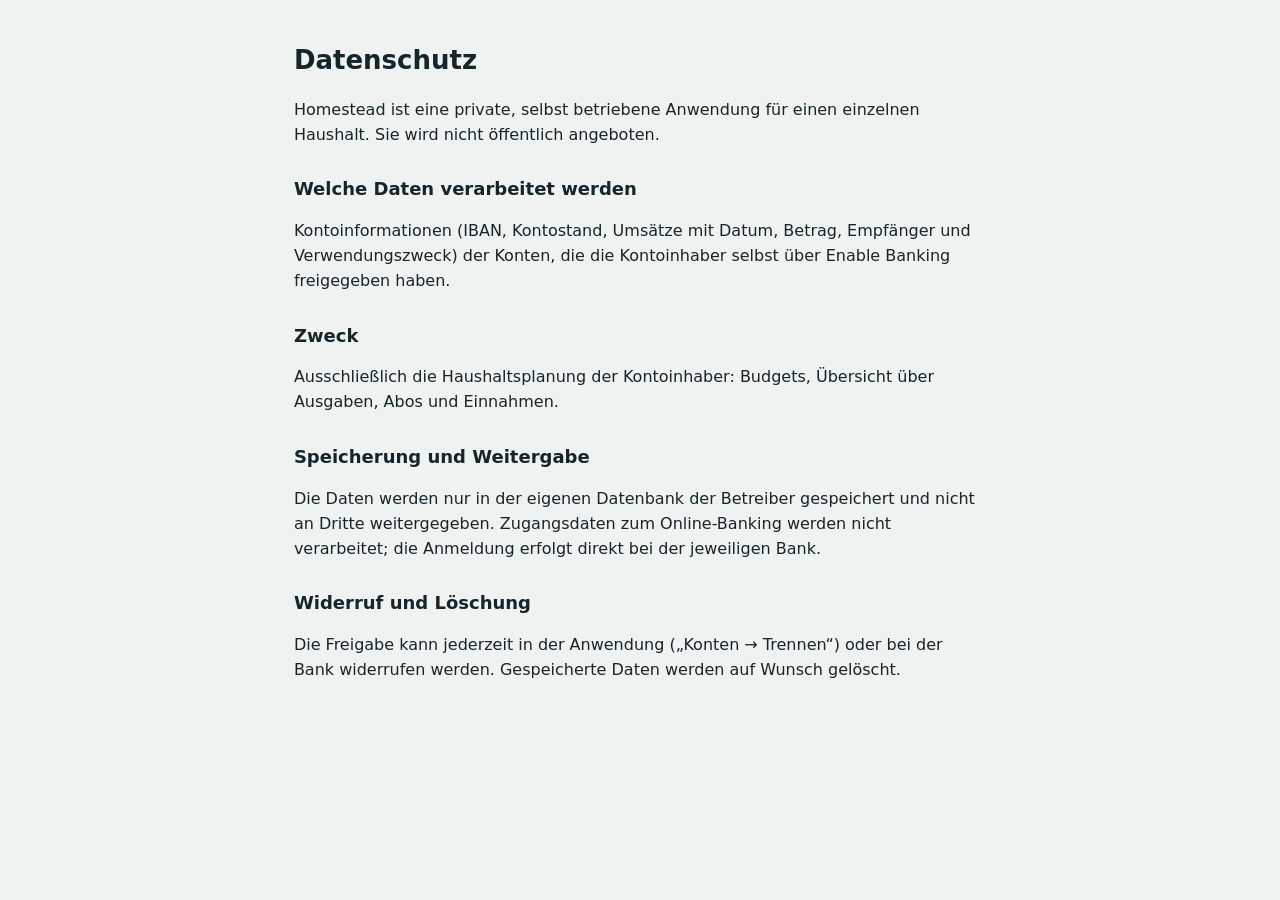
<file: web/datenschutz.html>
<!doctype html>
<html lang="de"><head><meta charset="utf-8"><meta name="viewport" content="width=device-width,initial-scale=1">
<title>Datenschutz – Homestead</title>
<style>body{font-family:system-ui,sans-serif;max-width:68ch;margin:40px auto;padding:0 16px;line-height:1.55;color:#16252A;background:#EEF2F0}h1{font-size:26px}h2{font-size:18px;margin-top:28px}</style></head>
<body>
<h1>Datenschutz</h1>
<p>Homestead ist eine private, selbst betriebene Anwendung für einen einzelnen Haushalt. Sie wird nicht öffentlich angeboten.</p>
<h2>Welche Daten verarbeitet werden</h2>
<p>Kontoinformationen (IBAN, Kontostand, Umsätze mit Datum, Betrag, Empfänger und Verwendungszweck) der Konten, die die Kontoinhaber selbst über Enable Banking freigegeben haben.</p>
<h2>Zweck</h2>
<p>Ausschließlich die Haushaltsplanung der Kontoinhaber: Budgets, Übersicht über Ausgaben, Abos und Einnahmen.</p>
<h2>Speicherung und Weitergabe</h2>
<p>Die Daten werden nur in der eigenen Datenbank der Betreiber gespeichert und nicht an Dritte weitergegeben. Zugangsdaten zum Online-Banking werden nicht verarbeitet; die Anmeldung erfolgt direkt bei der jeweiligen Bank.</p>
<h2>Widerruf und Löschung</h2>
<p>Die Freigabe kann jederzeit in der Anwendung („Konten → Trennen“) oder bei der Bank widerrufen werden. Gespeicherte Daten werden auf Wunsch gelöscht.</p>
</body></html>
</file>
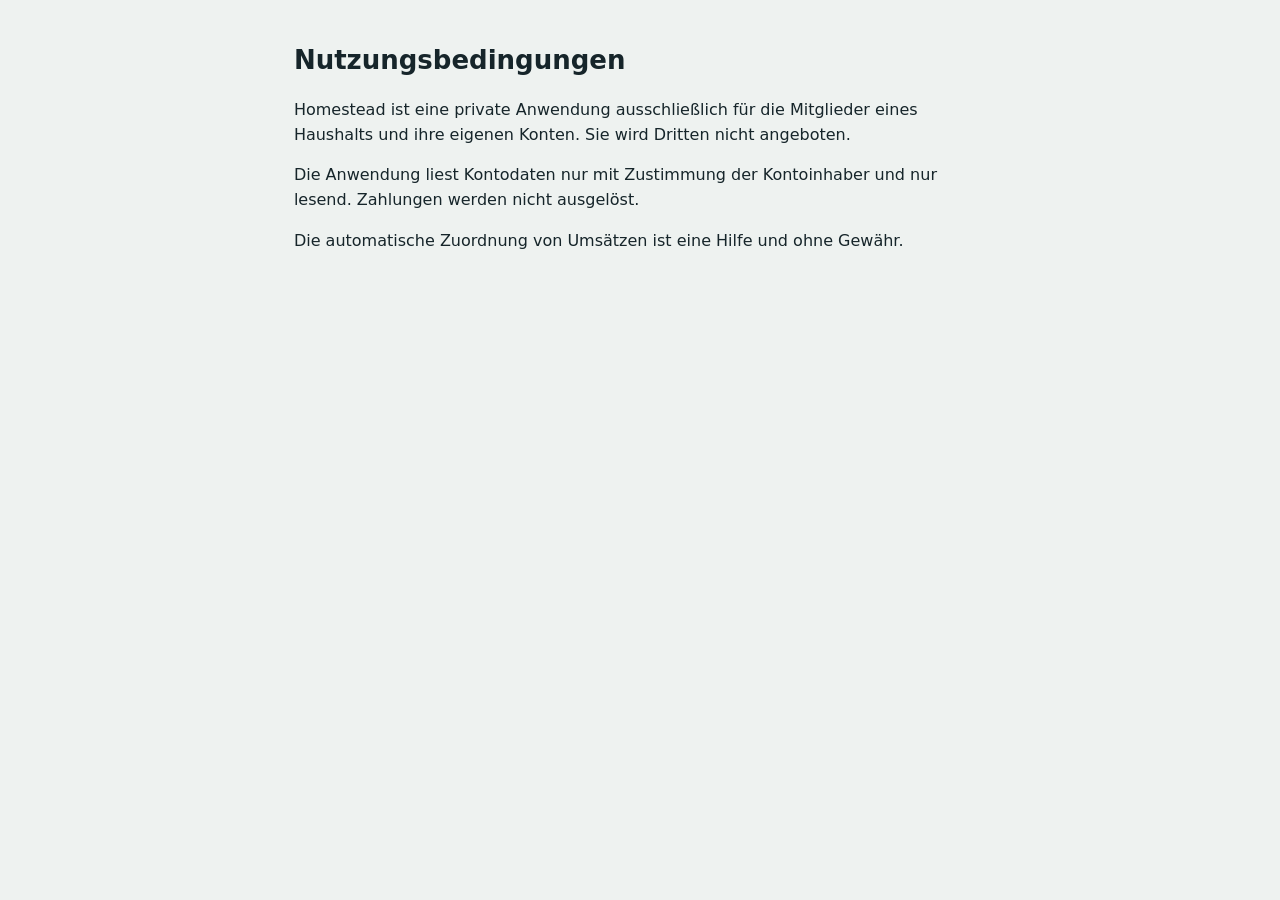
<file: web/nutzungsbedingungen.html>
<!doctype html>
<html lang="de"><head><meta charset="utf-8"><meta name="viewport" content="width=device-width,initial-scale=1">
<title>Nutzungsbedingungen – Homestead</title>
<style>body{font-family:system-ui,sans-serif;max-width:68ch;margin:40px auto;padding:0 16px;line-height:1.55;color:#16252A;background:#EEF2F0}h1{font-size:26px}</style></head>
<body>
<h1>Nutzungsbedingungen</h1>
<p>Homestead ist eine private Anwendung ausschließlich für die Mitglieder eines Haushalts und ihre eigenen Konten. Sie wird Dritten nicht angeboten.</p>
<p>Die Anwendung liest Kontodaten nur mit Zustimmung der Kontoinhaber und nur lesend. Zahlungen werden nicht ausgelöst.</p>
<p>Die automatische Zuordnung von Umsätzen ist eine Hilfe und ohne Gewähr.</p>
</body></html>
</file>
